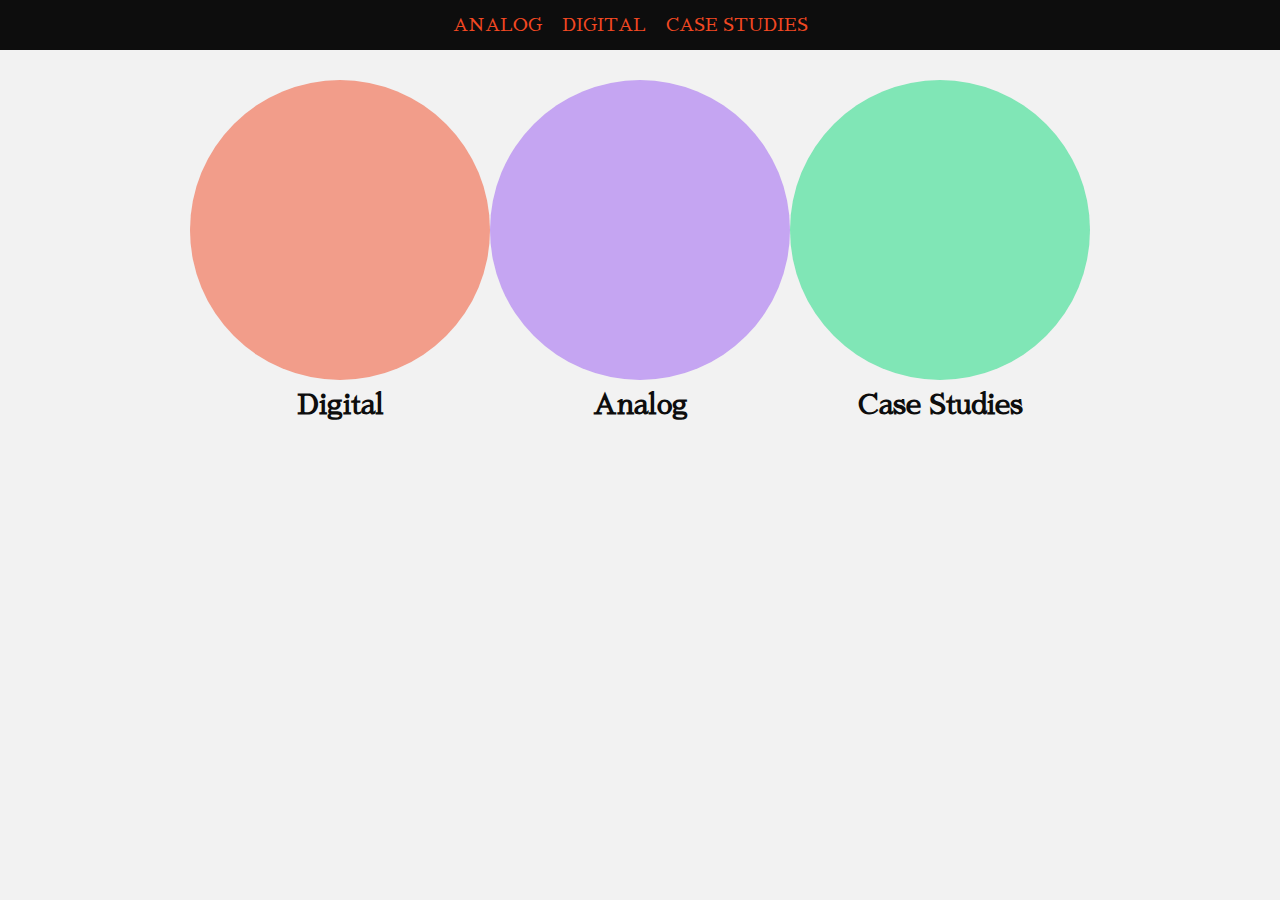
<file: index.html>
<!DOCTYPE html>
<html lang="en">
  <head>
    <meta charset="UTF-8" />
    <meta name="viewport" content="width=device-width, initial-scale=1.0" />
    <meta http-equiv="X-UA-Compatible" content="ie=edge" />
    <title>Lofi Case Study Gallery</title>

    <!--external style links start-->
    <link rel="preconnect" href="https://fonts.googleapis.com">
<link rel="preconnect" href="https://fonts.gstatic.com" crossorigin>
<link href="https://fonts.googleapis.com/css2?family=BIZ+UDGothic:wght@400;700&family=Josefin+Sans:ital,wght@0,100;0,200;0,300;0,400;0,500;0,600;0,700;1,100;1,200;1,300;1,400;1,500;1,600;1,700&family=Lora:ital,wght@1,400;1,500;1,600;1,700&family=Sawarabi+Mincho&family=Varela&display=swap" rel="stylesheet">
    
<link rel="stylesheet" href="https://cdnjs.cloudflare.com/ajax/libs/font-awesome/6.1.1/css/all.min.css" integrity="sha512-KfkfwYDsLkIlwQp6LFnl8zNdLGxu9YAA1QvwINks4PhcElQSvqcyVLLD9aMhXd13uQjoXtEKNosOWaZqXgel0g==" crossorigin="anonymous" referrerpolicy="no-referrer" />
     <!--external style links end-->
    <link rel="stylesheet" href="./assets/css/style.css" />
  </head>

  <body>

         <!--topbar start-->

  <div class="top">
    <div class="topLeft">
        <a href="https://github.com/EvMad" target="blank" rel="noopener noreferrer"><i class="topIcon fa-brands fa-github"></i></a>
    </div>

    <div class="topCenter">
        <ul class="topList">
            
            
            <li class="topListItem"><a href="analog.html">ANALOG</a></li>
            <li class="topListItem"><a href="digital.html">DIGITAL</a></li>
            <li class="topListItem"><a href="studies.html">CASE STUDIES</a></li>
            
        </ul>
    </div>

    <div class="topRight">
        <a href="" class="topIcon">
            <i class="topIcon fa fa-bars" id="ham"></i>
          </a>
    </div>
</div>

    
</div>

<!--topbar end-->

<div class="sideBar"><ul id="side"></ul></div>

<div class="container">

<!--feature begin-->
<div class="feature">
  <a href="digital.html" id="red"></a>
  <div class="featureDesc">
    <h2 class="featureTitle">Digital</h2>
    <p class="featureText"></p>
  </div>
</div>

<div class="feature">
  <a href="analog.html" id="purple"></a>
  <div class="featureDesc">
    <h2 class="featureTitle">Analog</h2>
    <p class="featureText"></p>
  </div>
</div>

<div class="feature">
  <a href="studies.html" id="green"></a>
  <div class="featureDesc">
    <h2 class="featureTitle">Case Studies</h2>
    <p class="featureText"></p>
  </div>
</div>

<!--feature end-->

</div>

  <script src="./assets/js/hamburger.js"></script>
  </body>
  </html>
</file>
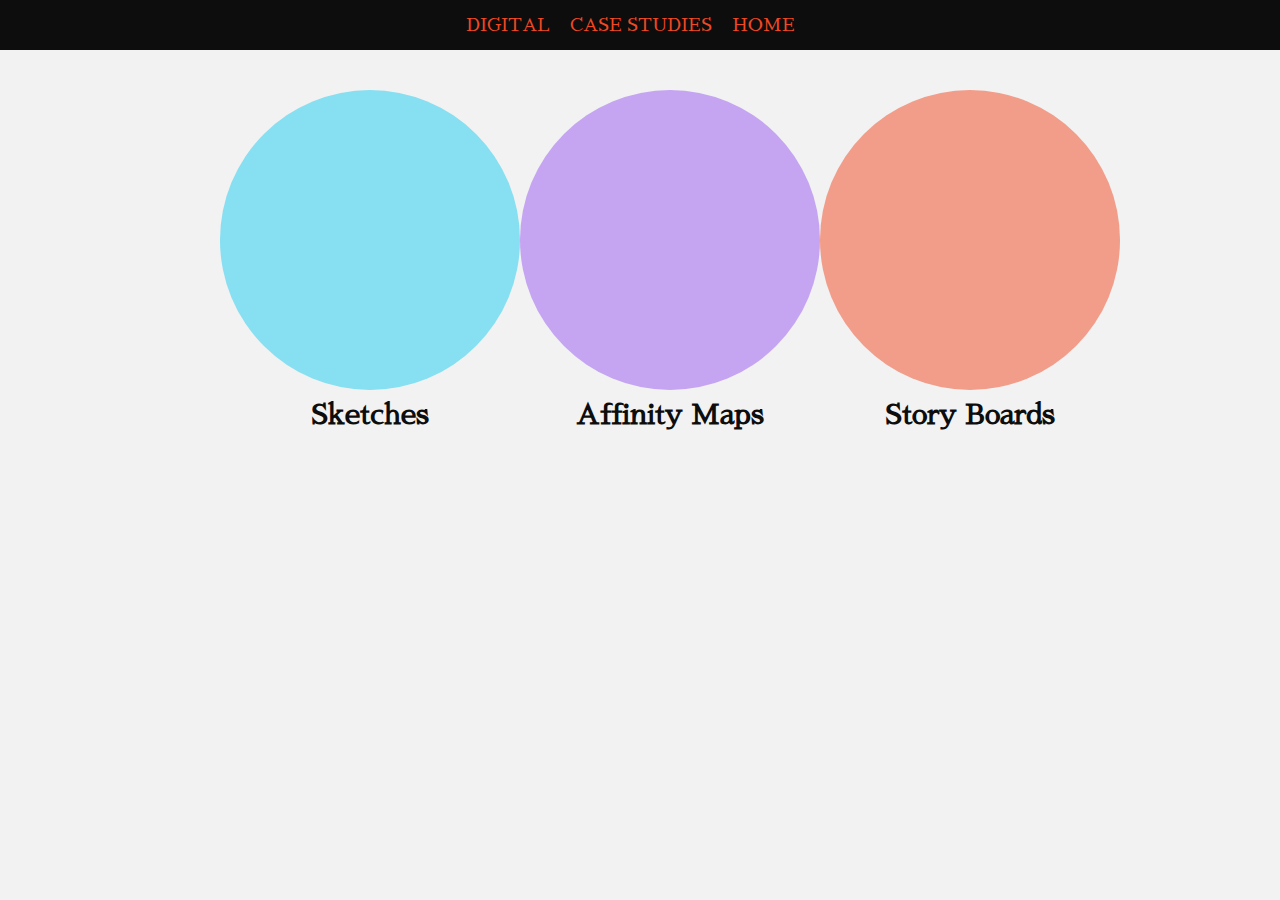
<file: analog.html>
<!DOCTYPE html>
<html lang="en">
  <head>
    <meta charset="UTF-8" />
    <meta name="viewport" content="width=device-width, initial-scale=1.0" />
    <meta http-equiv="X-UA-Compatible" content="ie=edge" />
    <title>Analog Lo-Fi Sketchbook</title>

    <!--external style links start-->
    <link rel="preconnect" href="https://fonts.googleapis.com">
<link rel="preconnect" href="https://fonts.gstatic.com" crossorigin>
<link href="https://fonts.googleapis.com/css2?family=BIZ+UDGothic:wght@400;700&family=Josefin+Sans:ital,wght@0,100;0,200;0,300;0,400;0,500;0,600;0,700;1,100;1,200;1,300;1,400;1,500;1,600;1,700&family=Lora:ital,wght@1,400;1,500;1,600;1,700&family=Sawarabi+Mincho&family=Varela&display=swap" rel="stylesheet">
    
<link rel="stylesheet" href="https://cdnjs.cloudflare.com/ajax/libs/font-awesome/6.1.1/css/all.min.css" integrity="sha512-KfkfwYDsLkIlwQp6LFnl8zNdLGxu9YAA1QvwINks4PhcElQSvqcyVLLD9aMhXd13uQjoXtEKNosOWaZqXgel0g==" crossorigin="anonymous" referrerpolicy="no-referrer" />
     <!--external style links end-->
    <link rel="stylesheet" href="./assets/css/analog.css" />
  </head>

  <body>

      <!--topbar start-->

  <div class="top">
    <div class="topLeft">
        <a href="https://github.com/EvMad" target="blank" rel="noopener noreferrer"><i class="topIcon fa-brands fa-github"></i></a>
    </div>

    <div class="topCenter">
        <ul class="topList">
            
            
            <li class="topListItem"><a href="digital.html">DIGITAL</a></li>
            <li class="topListItem"><a href="studies.html">CASE STUDIES</a></li>
            <li class="topListItem"><a href="index.html">HOME</a></li>
            
        </ul>
    </div>

    <div class="topRight">
        <a href="" class="topIcon">
            <i class="topIcon fa fa-bars" id="ham"></i>
          </a>
    </div>
</div>

    
</div>

<!--topbar end-->

    <div class="container">
        <div class="row">

            <!--feature start-->
            <div class="feature" id="sketch">
                <a href="" id="blue"></a>
                <div class="featureDesc">
                  <h2 class="featureTitle">Sketches</h2>
                  <p class="featureText"></p>
                </div>
              </div>

            <div class="feature" id="affinity">
                <a href="" id="purple"></a>
                <div class="featureDesc">
                  <h2 class="featureTitle">Affinity Maps</h2>
                  <p class="featureText"></p>
                </div>
              </div>

              <div class="feature" id="story">
                <a href="" id="red"></a>
                <div class="featureDesc">
                  <h2 class="featureTitle">Story Boards</h2>
                  <p class="featureText"></p>
                </div>
              </div>
              <!--feature end-->

                 <!--card start-->
                 <div class="card map">
                    <img src="./assets/images/IMG-8946.jpg" alt="Record Launcher Affinity Map">
                </div>
                 <!--card end-->

                  <!--card start-->
                  <div class="card map">
                    <img src="./assets/images/IMG-8945.jpg" alt="Gmail Labels Affinity Map">
                </div>
                 <!--card end-->
            
               <!--card start-->
            <div class="card sketch">
                <img src="./assets/images/CH_Home_lofi.jpg" alt="Coffee House sketch">
            </div>
             <!--card end-->
           
             <!--card start-->
            <div class="card sketch">
                <img src="./assets/images/RL_home_lofi.jpg" alt="Record Launcher Sketch">
            </div>
             <!--card end-->
             <!--card start-->
            <div class="card sketch">
                <img src="./assets/images/RL_iterations.jpg" alt="Record Launcher Sketch">
            </div>
             <!--card end-->
              <!--card start-->
            <div class="card sketch">
                <img src="./assets/images/RL_crazy8s.jpg" alt="Record Launcher Sketch">
            </div>
             <!--card end-->
             <!--card start-->
            <div class="card story">
                <img src="./assets/images/RL_story.jpg" alt="Record Launcher Story Board">
            </div>
             <!--card end-->
            
        </div>
    </div>


    <script src="./assets/js/hamburger.js"></script>
    <script src="./assets/js/show.js"></script>
  </body>
  </html>
</file>
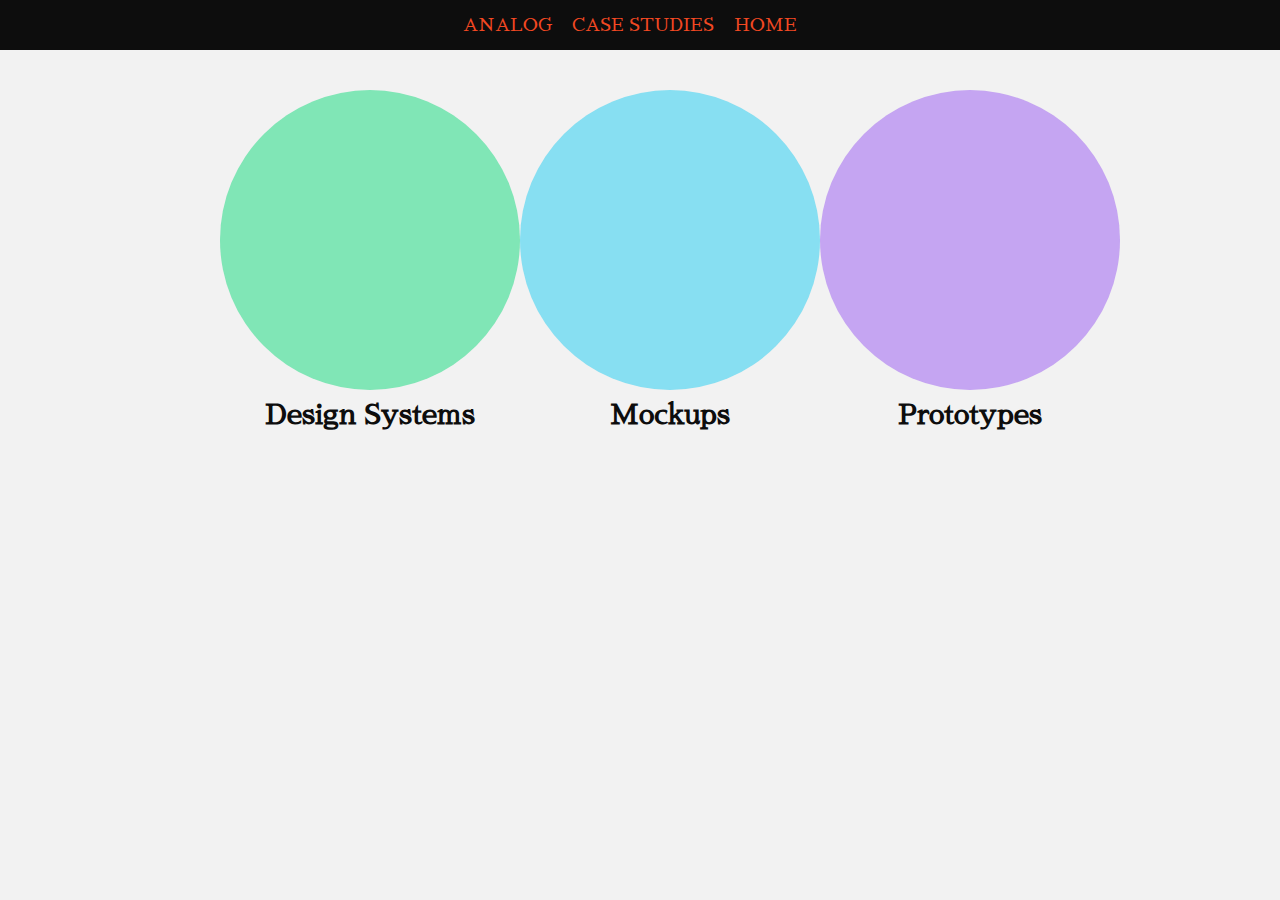
<file: digital.html>
<!DOCTYPE html>
<html lang="en">
  <head>
    <meta charset="UTF-8" />
    <meta name="viewport" content="width=device-width, initial-scale=1.0" />
    <meta http-equiv="X-UA-Compatible" content="ie=edge" />
    <title>Digital Lo-Fi Gallery</title>

    <!--external style links start-->
    <link rel="preconnect" href="https://fonts.googleapis.com">
<link rel="preconnect" href="https://fonts.gstatic.com" crossorigin>
<link href="https://fonts.googleapis.com/css2?family=BIZ+UDGothic:wght@400;700&family=Josefin+Sans:ital,wght@0,100;0,200;0,300;0,400;0,500;0,600;0,700;1,100;1,200;1,300;1,400;1,500;1,600;1,700&family=Lora:ital,wght@1,400;1,500;1,600;1,700&family=Sawarabi+Mincho&family=Varela&display=swap" rel="stylesheet">
    
<link rel="stylesheet" href="https://cdnjs.cloudflare.com/ajax/libs/font-awesome/6.1.1/css/all.min.css" integrity="sha512-KfkfwYDsLkIlwQp6LFnl8zNdLGxu9YAA1QvwINks4PhcElQSvqcyVLLD9aMhXd13uQjoXtEKNosOWaZqXgel0g==" crossorigin="anonymous" referrerpolicy="no-referrer" />
     <!--external style links end-->
    <link rel="stylesheet" href="./assets/css/digital.css" />
  </head>

  <body>

             <!--topbar start-->

  <div class="top">
    <div class="topLeft">
        <a href="https://github.com/EvMad" target="blank" rel="noopener noreferrer"><i class="topIcon fa-brands fa-github"></i></a>
    </div>

    <div class="topCenter">
        <ul class="topList">
            
            
            <li class="topListItem"><a href="analog.html">ANALOG</a></li>
            <li class="topListItem"><a href="studies.html">CASE STUDIES</a></li>
            <li class="topListItem"><a href="index.html">HOME</a></li>
            
        </ul>
    </div>

    <div class="topRight">
      <a href="" class="topIcon">
          <i class="topIcon fa fa-bars" id="ham"></i>
        </a>
  </div>
</div>

    
</div>

<!--topbar end-->

    <div class="container">
        <div class="row">

      <!--feature start-->
      <div class="feature" id="system">
        <a href="" id="green"></a>
        <div class="featureDesc">
          <h2 class="featureTitle">Design Systems</h2>
          <p class="featureText"></p>
        </div>
      </div>

    <div class="feature" id="mockup">
        <a href="" id="blue"></a>
        <div class="featureDesc">
          <h2 class="featureTitle">Mockups</h2>
          <p class="featureText"></p>
        </div>
      </div>

      <div class="feature" id="prototype">
        <a href="" id="purple"></a>
        <div class="featureDesc">
          <h2 class="featureTitle">Prototypes</h2>
          <p class="featureText"></p>
        </div>
      </div>
      <!--feature end-->


            <!--card start-->
            <div class="card system">
              <img src="./assets/images/RL_color_scheme (1).png" alt="Record Launcher Color Scheme">
          </div>
           <!--card end-->
             <!--card start-->
             <div class="card system">
              <img src="./assets/images/RL_StickerSheet.png" alt="Record Launcher Sticker Sheet">
          </div>
           <!--card end-->
             <!--card start-->
             <div class="card mock">
              <img src="./assets/images/RL_Mock_7.png" alt="Record Launcher Mockup Iteration G">
          </div>
           <!--card end-->
             <!--card start-->
             <div class="card mock">
              <img src="./assets/images/RL_Mock_6.png" alt="Record Launcher Mockup Iteration F">
          </div>
           <!--card end-->
             <!--card start-->
             <div class="card mock">
              <img src="./assets/images/RL_Mock_5.png" alt="Record Launcher Mockup Iteration E">
          </div>
           <!--card end-->
             <!--card start-->
             <div class="card mock">
              <img src="./assets/images/RL_Mock_4.png" alt="Record Launcher Mockup Iteration D">
          </div>
           <!--card end-->
             <!--card start-->
             <div class="card mock">
              <img src="./assets/images/RL_Mock_3.png" alt="Record Launcher Mockup Iteration C">
          </div>
           <!--card end-->
             <!--card start-->
             <div class="card mock">
              <img src="./assets/images/RL_Mock_2.png" alt="Record Launcher Mockup Iteration B">
          </div>
           <!--card end-->
             <!--card start-->
             <div class="card mock">
              <img src="./assets/images/RL_Mock_1.png" alt="Record Launcher Mockup Iteration A">
          </div>
           <!--card end-->
             <!--card start-->
             <div class="card proto">
                <img src="./assets/images/CH_Figma_proto.png" alt="Coffee House Figma Prototype">
            </div>
             <!--card end-->
                <!--card start-->
                <div class="card proto">
                    <img src="./assets/images/RL_FIGMA_EBM.png" alt="Record Launcher Figma Prototype">
                </div>
                 <!--card end-->

        </div>
    </div>


    <script src="./assets/js/hamburger.js"></script>
    <script src="./assets/js/show.js"></script>
  </body>
  </html>
</file>
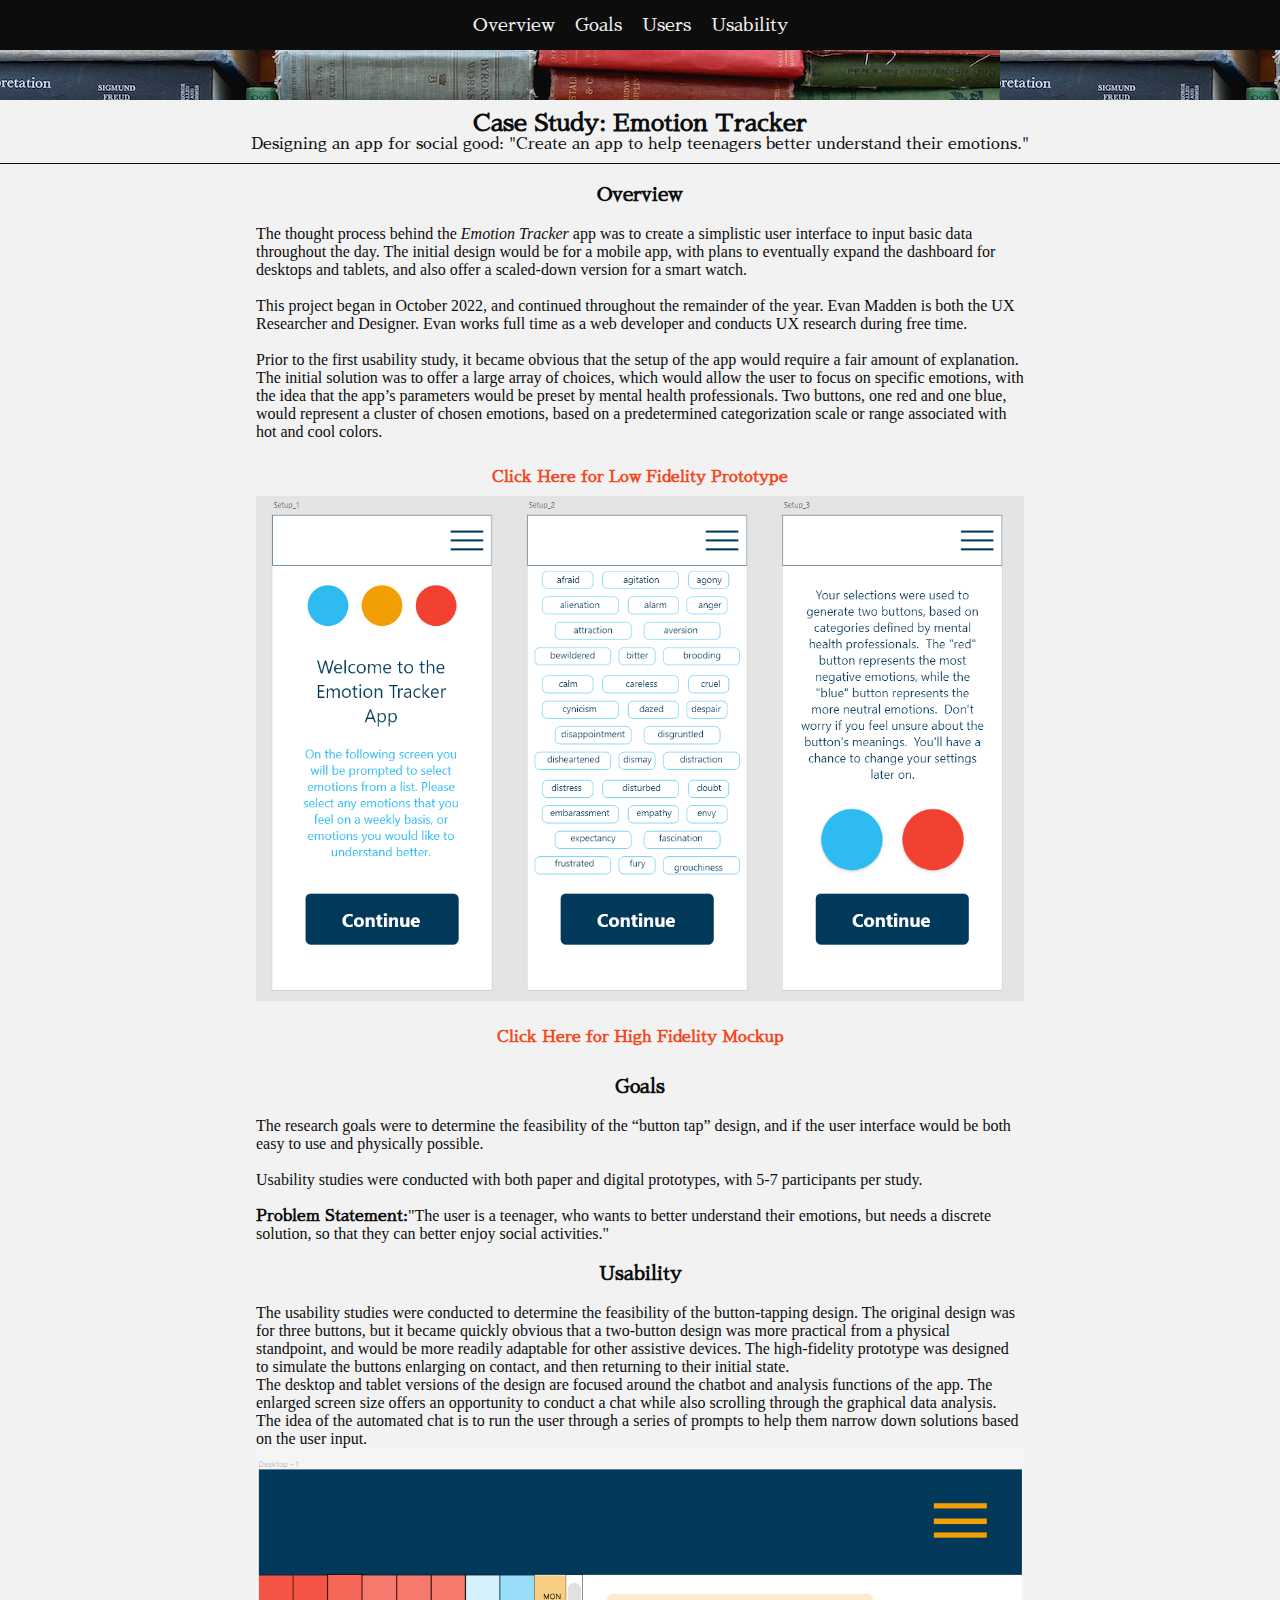
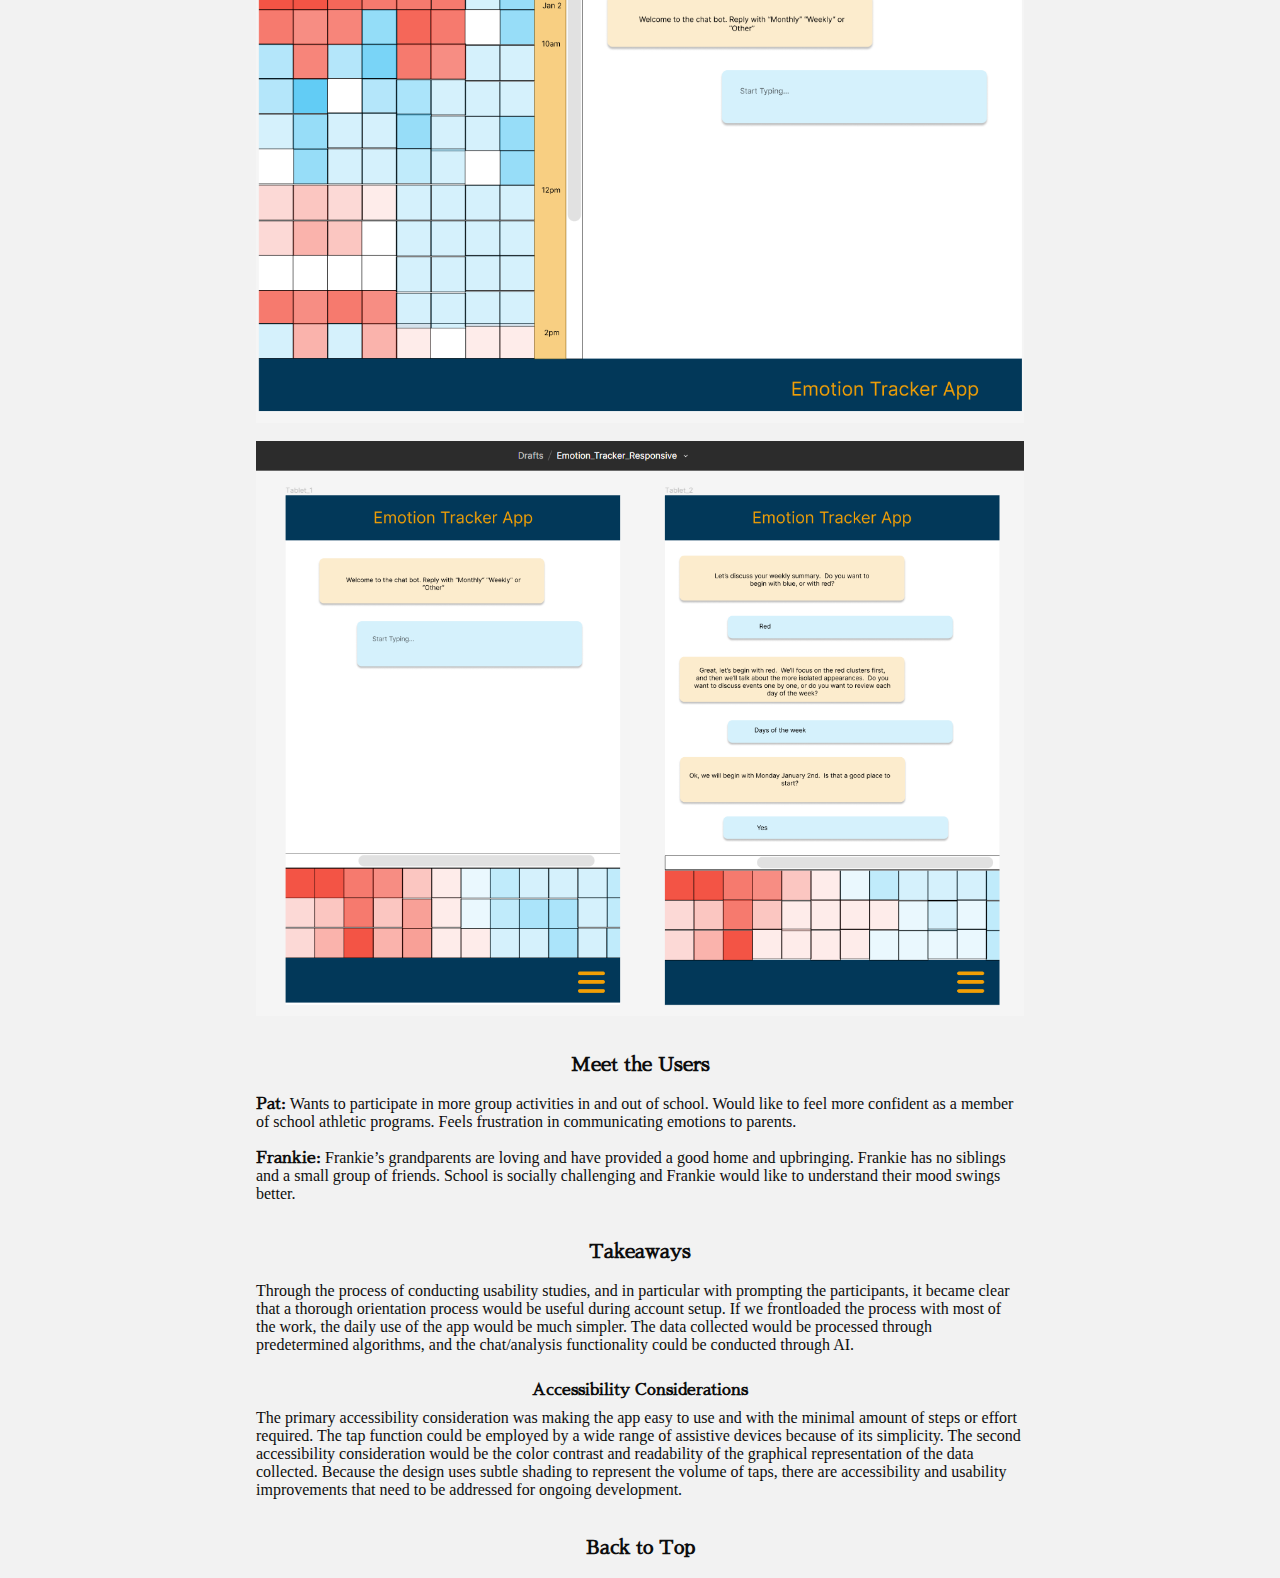
<file: emotion-tracker.html>
<!DOCTYPE html>
<html lang="en">
  <head>
    <meta charset="UTF-8" />
    <meta name="viewport" content="width=device-width, initial-scale=1.0" />
    <meta http-equiv="X-UA-Compatible" content="ie=edge" />
    <title>Emotion Tracker App</title>

    <!--external style links start-->
    <link rel="preconnect" href="https://fonts.googleapis.com">
<link rel="preconnect" href="https://fonts.gstatic.com" crossorigin>
<link href="https://fonts.googleapis.com/css2?family=BIZ+UDGothic:wght@400;700&family=Josefin+Sans:ital,wght@0,100;0,200;0,300;0,400;0,500;0,600;0,700;1,100;1,200;1,300;1,400;1,500;1,600;1,700&family=Lora:ital,wght@1,400;1,500;1,600;1,700&family=Sawarabi+Mincho&family=Varela&display=swap" rel="stylesheet">
    
<link rel="stylesheet" href="https://cdnjs.cloudflare.com/ajax/libs/font-awesome/6.1.1/css/all.min.css" integrity="sha512-KfkfwYDsLkIlwQp6LFnl8zNdLGxu9YAA1QvwINks4PhcElQSvqcyVLLD9aMhXd13uQjoXtEKNosOWaZqXgel0g==" crossorigin="anonymous" referrerpolicy="no-referrer" />
     <!--external style links end-->
    <link rel="stylesheet" href="./assets/css/style.css" />
    <link rel="stylesheet" href="./assets/css/etHero.css" />
    <link rel="stylesheet" href="./assets/css/section.css" />
  </head>
    <body>
        <div class="top">
            <div class="topLeft">
                <a href="https://github.com/EvMad" target="blank" rel="noopener noreferrer"><i class="topIcon fa-brands fa-github"></i></a>
            </div>
        
            <div class="topCenter">
                <ul class="topList" style="color: #F2F2F2 !important;">
                    
                    
                    <li class="topListItem"><a href="#overview">Overview</a></li>
                    <li class="topListItem"><a href="#goals">Goals</a></li>
                    <li class="topListItem"><a href="#users">Users</a></li>
                    <li class="topListItem"><a href="#usability">Usability</a></li>
                    
                </ul>
            </div>
        
            <div class="topRight">
                <a href="" class="topIcon">
                    <i class="topIcon fa fa-bars" id="ham"></i>
                  </a>
            </div>
        </div>
        
            
        </div>
        
        <!--topbar end-->

    <!--hero begin-->
    <div class="container">
        <div class="hero">
            <h2></h2>
                <p></p>
        </div>
    </div>
    <!--hero end-->

    <div class="container" id="title">
        <div class="section">
            <h2>Case Study: Emotion Tracker</h2>
            <p>Designing an app for social good: "Create an app to help teenagers better understand their emotions."</p>
        </div>
    </div>

        <!--overview begin-->
        <div class="container">
        
            <div class="overview" id="overview">
                <h3>Overview</h3>
                <p>The thought process behind the <i>Emotion Tracker</i> app was to create a simplistic user interface to input basic data throughout the day.  The initial design would be for a mobile app, with plans to eventually expand the dashboard for desktops and tablets, and also offer a scaled-down version for a smart watch.</p><br>
                <p>This project began in October 2022, and continued throughout the remainder of the year.  Evan Madden is both the UX Researcher and Designer.  Evan works full time as a web developer and conducts UX research during free time.</p><br>
                <p>Prior to the first usability study, it became obvious that the setup of the app would require a fair amount of explanation. The initial solution was to offer a large array of choices, which would allow the user to focus on specific emotions, with the idea that the app’s parameters would be preset by mental health professionals.  Two buttons, one red and one blue, would represent a cluster of chosen emotions, based on a predetermined categorization scale or range associated with hot and cool colors.</p><br>
                
            </div>
            
        </div>
        <!--overview end-->

                <!--lofi link-->
    <div class="container">
        <div class="usability">
            <h4><a href="https://xd.adobe.com/view/2c97656b-f51e-4bfa-b38c-6c0dab03e663-79c4/" target="_blank"
                rel="noopener noreferrer" class="hifi">Click Here for Low Fidelity Prototype</a></h4>
        </div>
    </div>

        <!--images begin-->
        <div class="container">
            <div class="usability">
                <img src="./assets/images/ETmobile.png" alt="hi-fi figma prototype" class="images" /><br>
            </div>
        </div>

         <!--images end-->

             <!--hifi link-->
    <div class="container">
        <div class="usability">
            <h4><a href="https://www.figma.com/file/HrWITUKGHT2kQvIq65T4oM/Emotion_Tracker_Responsive?node-id=0%3A1&t=KlW4XTofZw9rtASs-1" target="_blank"
                rel="noopener noreferrer" class="hifi">Click Here for High Fidelity Mockup</a></h4>
        </div>
    </div>

    <!--goals begin-->
    <div class="container">
        <div class="overview" id="goals">
            <h3>Goals</h3>
            <p>The research goals were to determine the feasibility of the “button tap” design, and if the user interface would be both easy to use and physically possible. </p><br>
            <p>Usability studies were conducted with both paper and digital prototypes, with 5-7 participants per study.</p><br>
            <p><span class="userName">Problem Statement:</span>"The user is a teenager, who wants to better understand their emotions, but needs a discrete solution, so that they can better enjoy social activities."</p>
        </div>
    </div>
    <!--goals end-->

        <!--usability images begin-->
        <div class="container">
            <div class="usability" id="usability">
                <h3>Usability</h3>
                <p>The usability studies were conducted to determine the feasibility of the button-tapping design.  The original design was for three buttons, but it became quickly obvious that a two-button design was more practical from a physical standpoint, and would be more readily adaptable for other assistive devices. The high-fidelity prototype was designed to simulate the buttons enlarging on contact, and then returning to their initial state.</p>
                <p>The desktop and tablet versions of the design are focused around the chatbot and analysis functions of the app. The enlarged screen size offers an opportunity to conduct a chat while also scrolling through the graphical data analysis.  The idea of the automated chat is to run the user through a series of prompts to help them narrow down solutions based on the user input.</p>
                <img src="./assets/images/etDesktop1.png" alt="hi-fi figma prototype" class="images" /><br>
                <img src="./assets/images/etTablet1.png" alt="hi-fi figma prototype" class="images" /><br>
            </div>
        </div>
        <!--usability images end-->

     <!--users begin-->
     <div class="container">
          
        <div class="users" id="users">
          <h3>Meet the Users</h3>
          <p><span class="userName">Pat:</span> Wants to participate in more group activities in and out of school.  Would like to feel more confident as a member of school athletic programs.  Feels frustration in communicating emotions to parents.</p><br>
          <p><span class="userName">Frankie:</span> Frankie’s grandparents are loving and have provided a good home and upbringing. Frankie has no siblings and a small group of friends.  School is socially challenging and Frankie would like to understand their mood swings better.</p><br>
      </div>
    
  </div>
   <!--users end-->

    
     <!--takeaways begin-->
     <div class="container">
        <div class="usability" id="takeaways">
            <h3>Takeaways</h3>
            <p>Through the process of conducting usability studies, and in particular with prompting the participants, it became clear that a thorough orientation process would be useful during account setup. If we frontloaded the process with most of the work, the daily use of the app would be much simpler. The data collected would be processed through predetermined algorithms, and the chat/analysis functionality could be conducted through AI.</p><br>
            <h4>Accessibility Considerations</h4>
            <p>The primary accessibility consideration was making the app easy to use and with the minimal amount of steps or effort required.  The tap function could be employed by a wide range of assistive devices because of its simplicity.  The second accessibility consideration would be the color contrast and readability of the graphical representation of the data collected.  Because the design uses subtle shading to represent the volume of taps, there are accessibility and usability improvements that need to be addressed for ongoing development.</p><br>
        </div>
     </div>
     <!--takeaways end-->
    


    <!--footer-->
    <div class="container"><div class="usability"><h3><a class="footer" href="#title">Back to Top</a></h3></div></div>

        <script src="./assets/js/hamburger.js"></script>
    </body>
    </html>
</file>
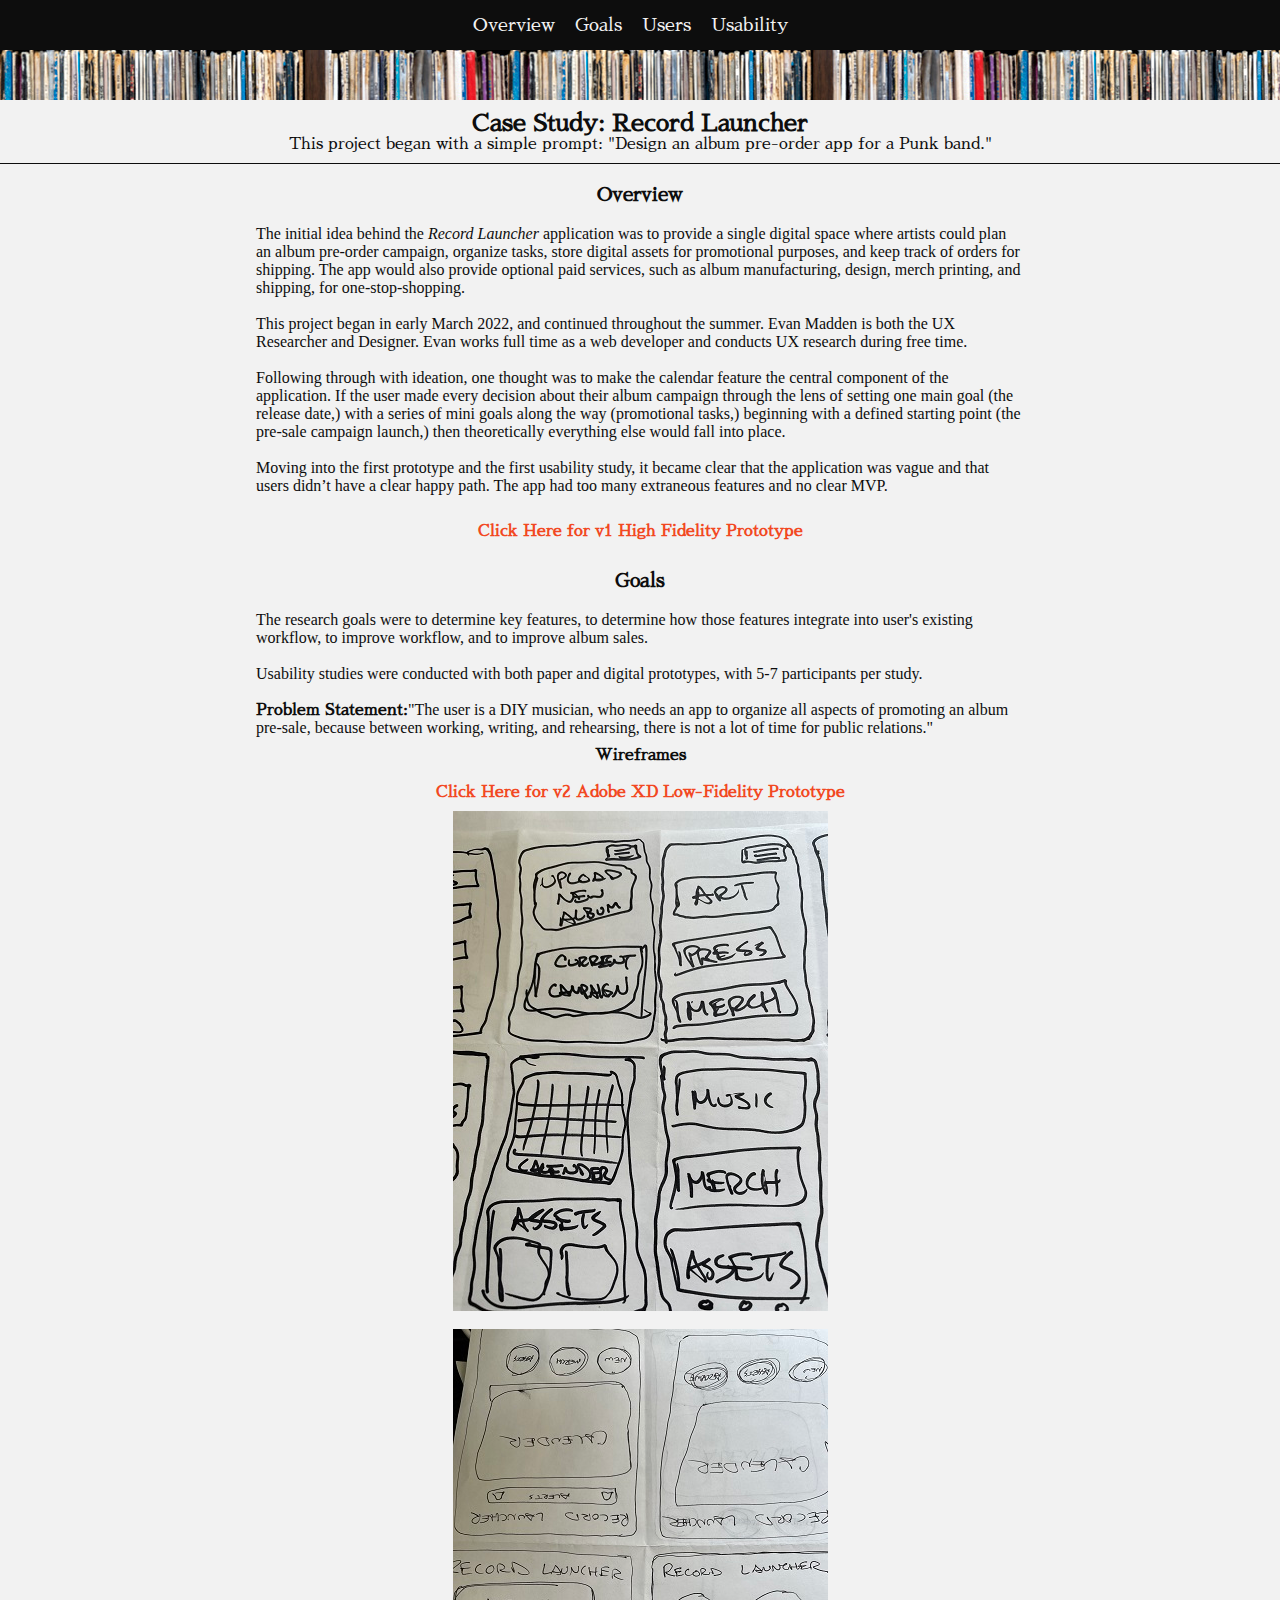
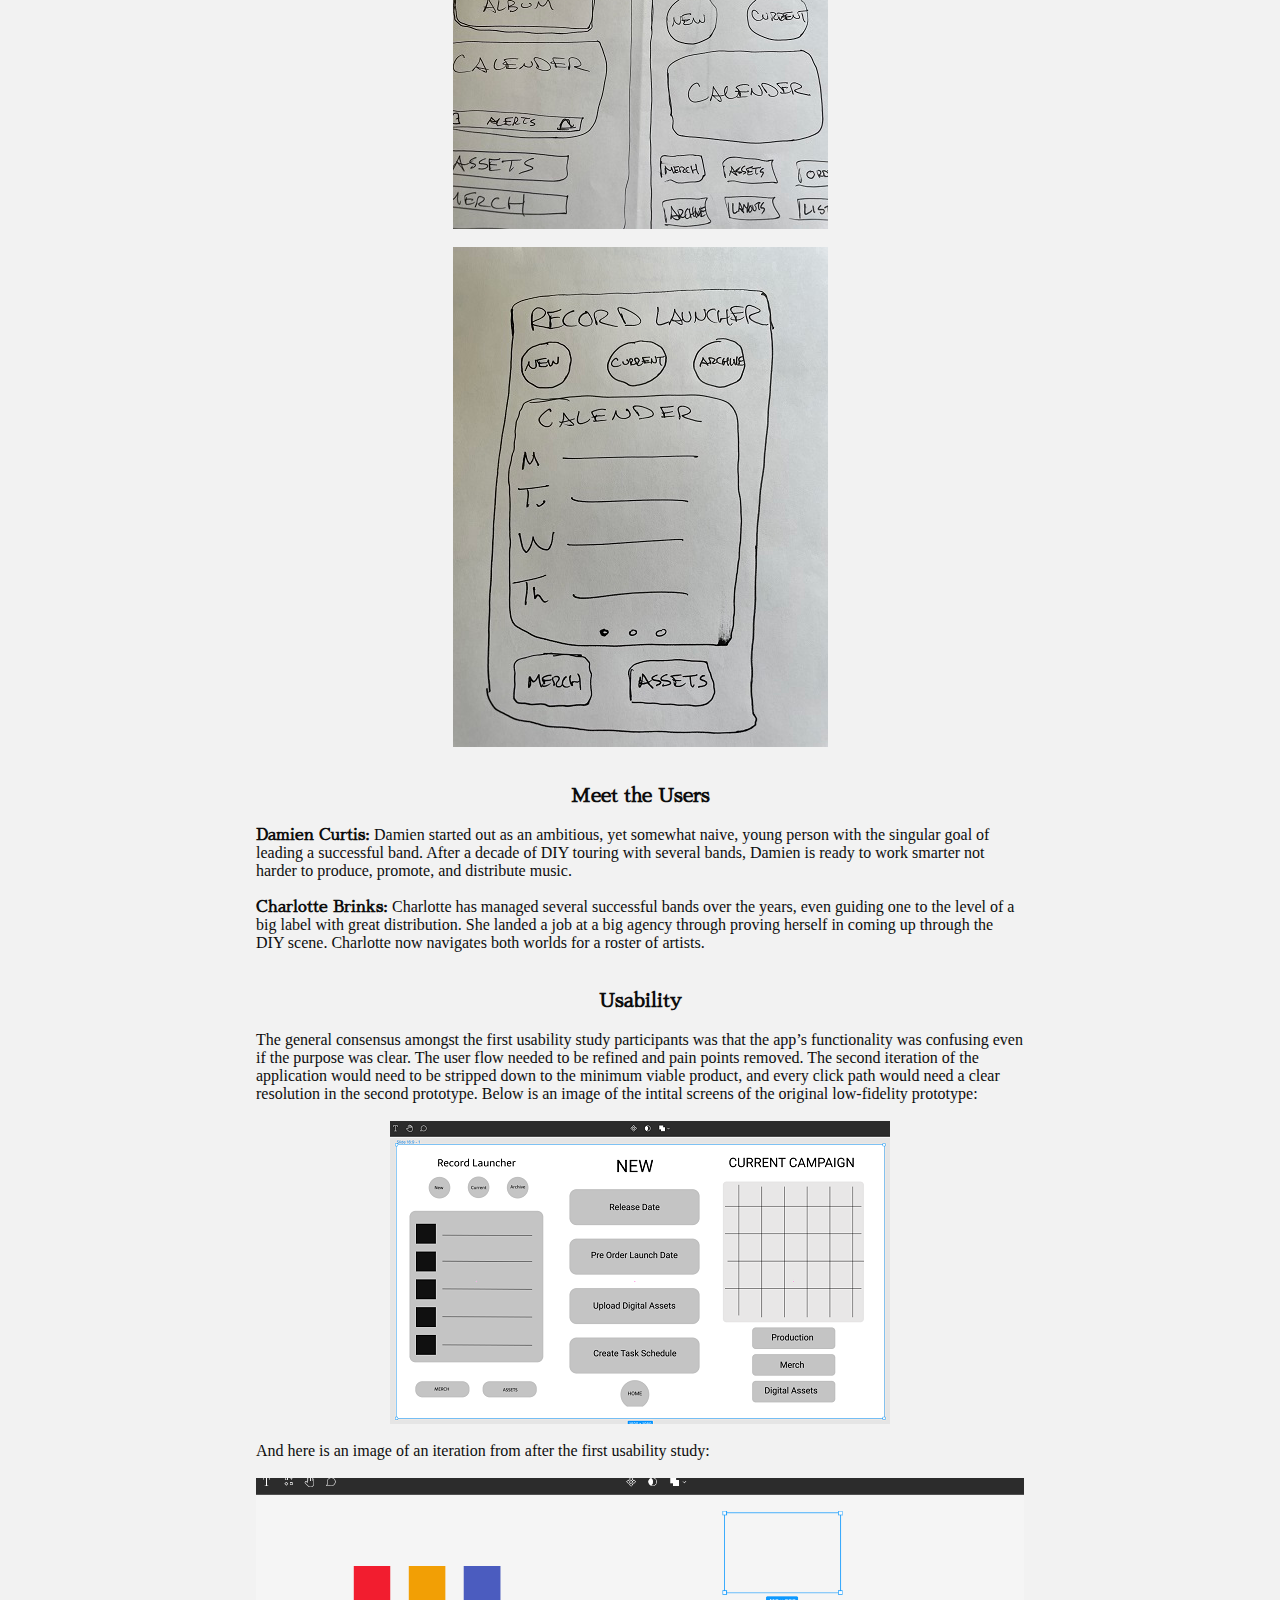
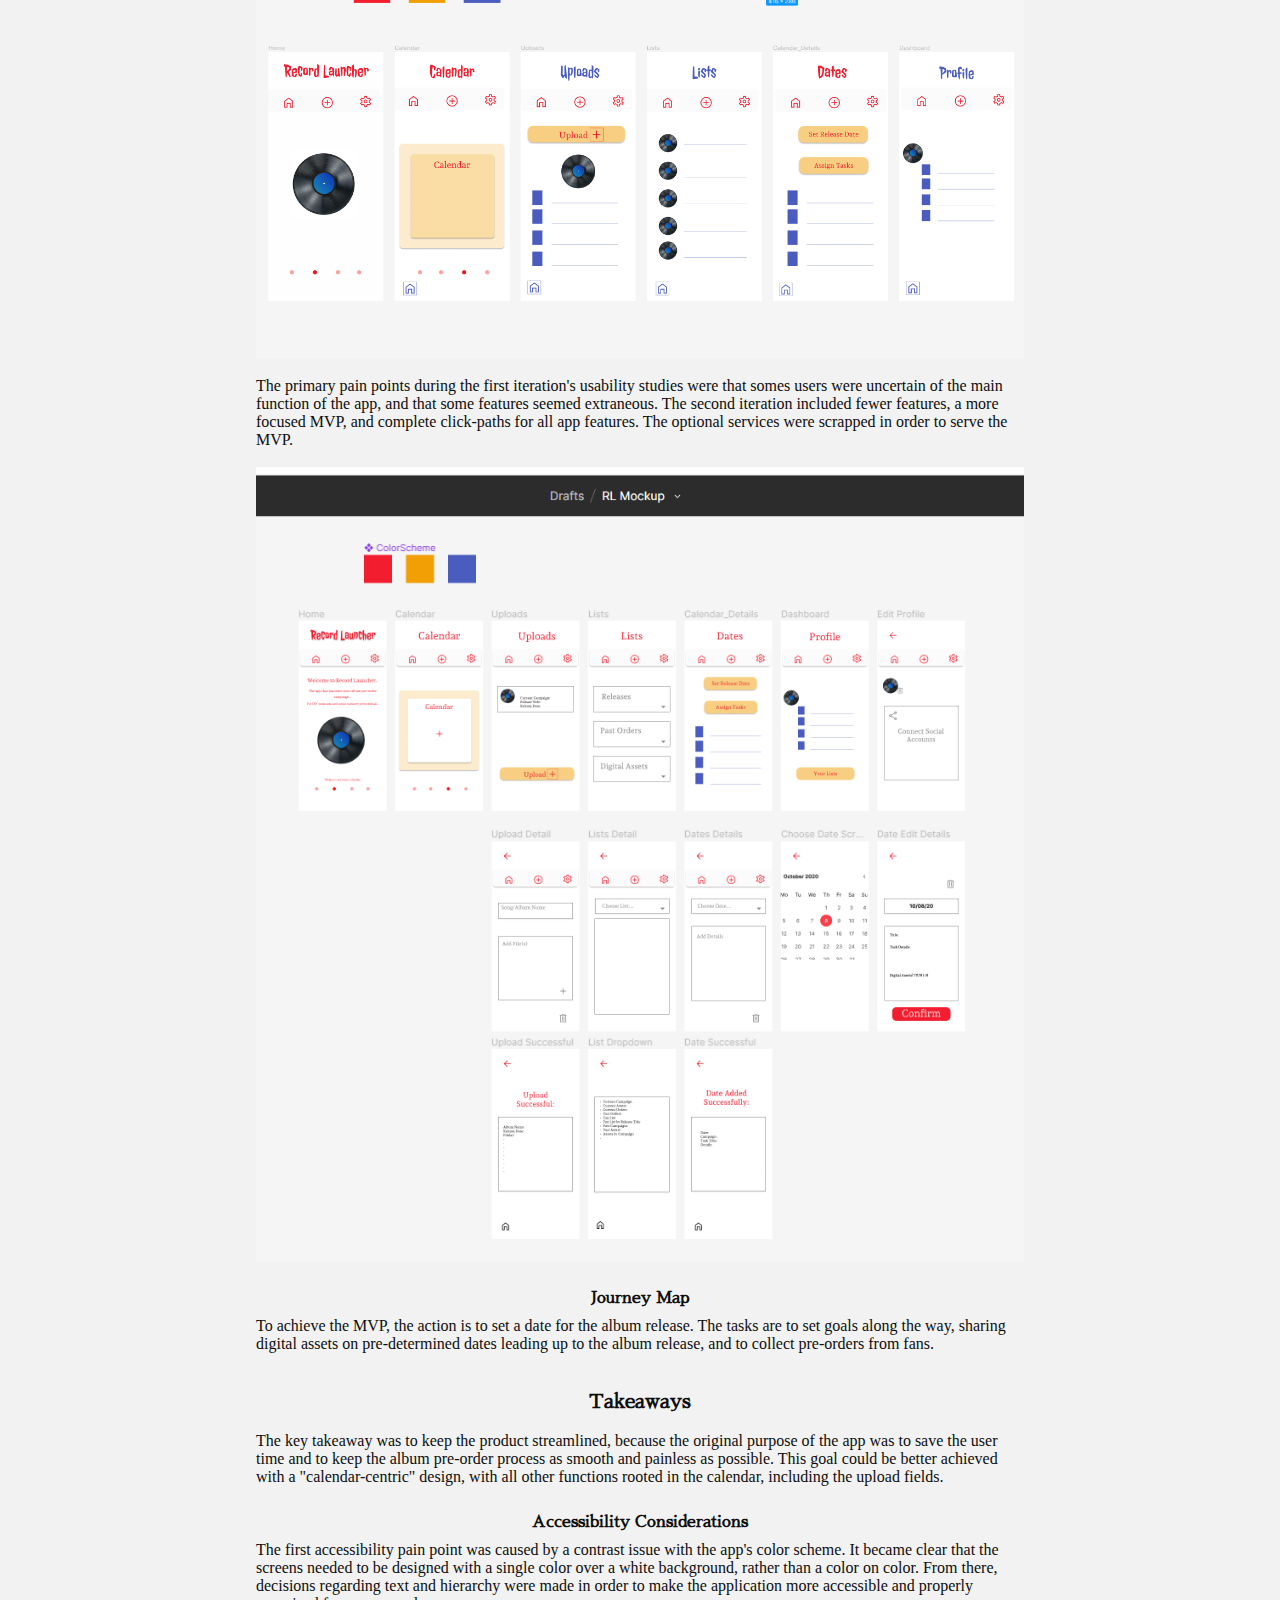
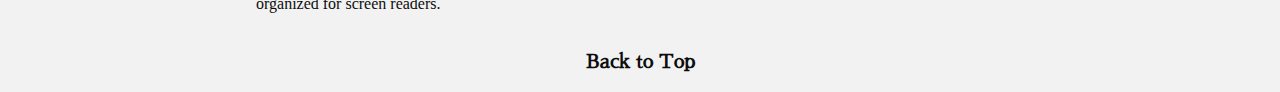
<file: record-launcher.html>
<!DOCTYPE html>
<html lang="en">
  <head>
    <meta charset="UTF-8" />
    <meta name="viewport" content="width=device-width, initial-scale=1.0" />
    <meta http-equiv="X-UA-Compatible" content="ie=edge" />
    <title>Record Launcher App</title>

    <!--external style links start-->
    <link rel="preconnect" href="https://fonts.googleapis.com">
<link rel="preconnect" href="https://fonts.gstatic.com" crossorigin>
<link href="https://fonts.googleapis.com/css2?family=BIZ+UDGothic:wght@400;700&family=Josefin+Sans:ital,wght@0,100;0,200;0,300;0,400;0,500;0,600;0,700;1,100;1,200;1,300;1,400;1,500;1,600;1,700&family=Lora:ital,wght@1,400;1,500;1,600;1,700&family=Sawarabi+Mincho&family=Varela&display=swap" rel="stylesheet">
    
<link rel="stylesheet" href="https://cdnjs.cloudflare.com/ajax/libs/font-awesome/6.1.1/css/all.min.css" integrity="sha512-KfkfwYDsLkIlwQp6LFnl8zNdLGxu9YAA1QvwINks4PhcElQSvqcyVLLD9aMhXd13uQjoXtEKNosOWaZqXgel0g==" crossorigin="anonymous" referrerpolicy="no-referrer" />
     <!--external style links end-->
    <link rel="stylesheet" href="./assets/css/style.css" />
    <link rel="stylesheet" href="./assets/css/hero.css" />
    <link rel="stylesheet" href="./assets/css/section.css" />
  </head>

  <body>

    <div class="top">
        <div class="topLeft">
            <a href="https://github.com/EvMad" target="blank" rel="noopener noreferrer"><i class="topIcon fa-brands fa-github"></i></a>
        </div>
    
        <div class="topCenter">
            <ul class="topList" style="color: #F2F2F2 !important;">
                
                
                <li class="topListItem"><a href="#overview">Overview</a></li>
                <li class="topListItem"><a href="#goals">Goals</a></li>
                <li class="topListItem"><a href="#users">Users</a></li>
                <li class="topListItem"><a href="#usability">Usability</a></li>
                
            </ul>
        </div>
    
        <div class="topRight">
            <a href="" class="topIcon">
                <i class="topIcon fa fa-bars" id="ham"></i>
              </a>
        </div>
    </div>
    
        
    </div>
    
    <!--topbar end-->

    <!-- <div class="sideBar"><ul id="side"></ul></div> -->

  <!--hero begin-->
    <div class="container">
        <div class="hero">
            <h2></h2>
                <p></p>
        </div>
    </div>
    <!--hero end-->

    <div class="container" id="title">
        <div class="section">
            <h2>Case Study: Record Launcher</h2>
            <p>This project began with a simple prompt: "Design an album pre-order app for a Punk band."</p>
        </div>
    </div>

    <!--overview begin-->
    <div class="container">
        
        <div class="overview" id="overview">
            <h3>Overview</h3>
            <p>The initial idea behind the <i>Record Launcher</i> application was to provide a single digital space where artists could plan an album pre-order campaign, organize tasks, store digital assets for promotional purposes, and keep track of orders for shipping.  The app would also provide optional paid services, such as album manufacturing, design, merch printing, and shipping, for one-stop-shopping. </p><br>
            <p>This project began in early March 2022, and continued throughout the summer.  Evan Madden is both the UX Researcher and Designer.  Evan works full time as a web developer and conducts UX research during free time.</p><br>
            <p>Following through with ideation, one thought was to make the calendar feature the central component of the application.  If the user made every decision about their album campaign through the lens of setting one main goal (the release date,) with a series of mini goals along the way (promotional tasks,) beginning with a defined starting point (the pre-sale campaign launch,) then theoretically everything else would fall into place.</p><br>
            <p>Moving into the first prototype and the first usability study, it became clear that the application was vague and that users didn’t have a clear happy path.  The app had too many extraneous features and no clear MVP.</p><br>
        </div>
        
    </div>
    <!--overview end-->

    <!--hifi link-->
    <div class="container">
        <div class="usability">
            <h4><a href="https://www.figma.com/proto/EiHAZh8kJAfPVP1CTxIjhH/RL-Mockup?node-id=1%3A3&scaling=scale-down&page-id=1%3A2&starting-point-node-id=1%3A3" target="_blank"
                rel="noopener noreferrer" class="hifi">Click Here for v1 High Fidelity Prototype</a></h4>
        </div>
    </div>

    <!--goals begin-->
    <div class="container">
        <div class="overview" id="goals">
            <h3>Goals</h3>
            <p>The research goals were to determine key features, to determine how those features integrate into user's existing workflow, to improve workflow, and to improve album sales.</p><br>
            <p>Usability studies were conducted with both paper and digital prototypes, with 5-7 participants per study.</p><br>
            <p><span class="userName">Problem Statement:</span>"The user is a DIY musician, who needs an app to organize all aspects of promoting an album pre-sale, because between working, writing, and rehearsing, there is not a lot of time for public relations."</p>
        </div>
    </div>
    <!--goals end-->

    <!--wireframes begin-->
    <div class="container">
        <div class="usability">
            <h4>Wireframes</h4>

            <h4><a href="https://xd.adobe.com/view/817f61ce-f36b-4f50-8447-29a1a1f34e02-d42c/" target="blank" class="hifi">Click Here for v2 Adobe XD Low-Fidelity Prototype</a></h4>
            <img src="./assets/images/RL_iterations.jpg" alt="wireframe" class="images" /><br>
            <img src="./assets/images/RL_crazy8s.jpg" alt="wireframes" class="images" /><br>
            <img src="./assets/images/RL_home_lofi.jpg" alt="home wireframe" class="images" /><br>
        </div>
    </div>
    <!--wireframes end-->

    <!--users begin-->
    <div class="container">
          
          <div class="users" id="users">
            <h3>Meet the Users</h3>
            <p><span class="userName">Damien Curtis:</span> Damien started out as an ambitious, yet somewhat naive, young person with the singular goal of leading a successful band. After a decade of DIY touring with several bands, Damien is ready to work smarter not harder to produce, promote, and distribute music.</p><br>
            <p><span class="userName">Charlotte Brinks:</span> Charlotte has managed several successful bands over the years, even guiding one to the level of a big label with great distribution. She landed a job at a big agency through proving herself in coming up through the DIY scene. Charlotte now navigates both worlds for a roster of artists.</p><br>
        </div>
      
    </div>
     <!--users end-->

     <!--usability begin-->
     <div class="container">
        <div class="usability" id="usability">
            <h3>Usability</h3>
            <p>The general consensus amongst the first usability study participants was that the app’s functionality was confusing even if the purpose was clear. The user flow needed to be refined and pain points removed.  The second iteration of the application would need to be stripped down to the minimum viable product, and every click path would need a clear resolution in the second prototype. Below is an image of the intital screens of the original low-fidelity prototype:</p><br>
            <img src="./assets/images/RL_v1_Figma.png" alt="lo-fi figma prototype" class="images" /><br>
            <p>And here is an image of an iteration from after the first usability study:</p><br>
            <img src="./assets/images/RL_Mock_7.png" alt="hi-fi figma prototype" class="images"/><br>
            <p>The primary pain points during the first iteration's usability studies were that somes users were uncertain of the main function of the app, and that some features seemed extraneous.  The second iteration included fewer features, a more focused MVP, and complete click-paths for all app features. The optional services were scrapped in order to serve the MVP.</p><br>
            <img src="./assets/images/RL_overview.png" alt="hi-fi prototype overview" class="images"/><br>
            <h4>Journey Map</h4>
            <p>To achieve the MVP, the action is to set a date for the album release. The tasks are to set goals along the way, sharing digital assets on pre-determined dates leading up to the album release, and to collect pre-orders from fans.</p><br>
        </div>
     </div>
     <!--usability end-->

     <!--takeaways begin-->
     <div class="container">
        <div class="usability" id="takeaways">
            <h3>Takeaways</h3>
            <p>The key takeaway was to keep the product streamlined, because the original purpose of the app was to save the user time and to keep the album pre-order process as smooth and painless as possible. This goal could be better achieved with a "calendar-centric" design, with all other functions rooted in the calendar, including the upload fields.</p><br>
            <h4>Accessibility Considerations</h4>
            <p>The first accessibility pain point was caused by a contrast issue with the app's color scheme.  It became clear that the screens needed to be designed with a single color over a white background, rather than a color on color. From there, decisions regarding text and hierarchy were made in order to make the application more accessible and properly organized for screen readers.</p><br>
        </div>
     </div>
     <!--takeaways end-->

     <!--footer-->
     <div class="container"><div class="usability"><h3><a class="footer" href="#title">Back to Top</a></h3></div></div>

    <script src="./assets/js/hamburger.js"></script>
  </body>
  </html>
</file>
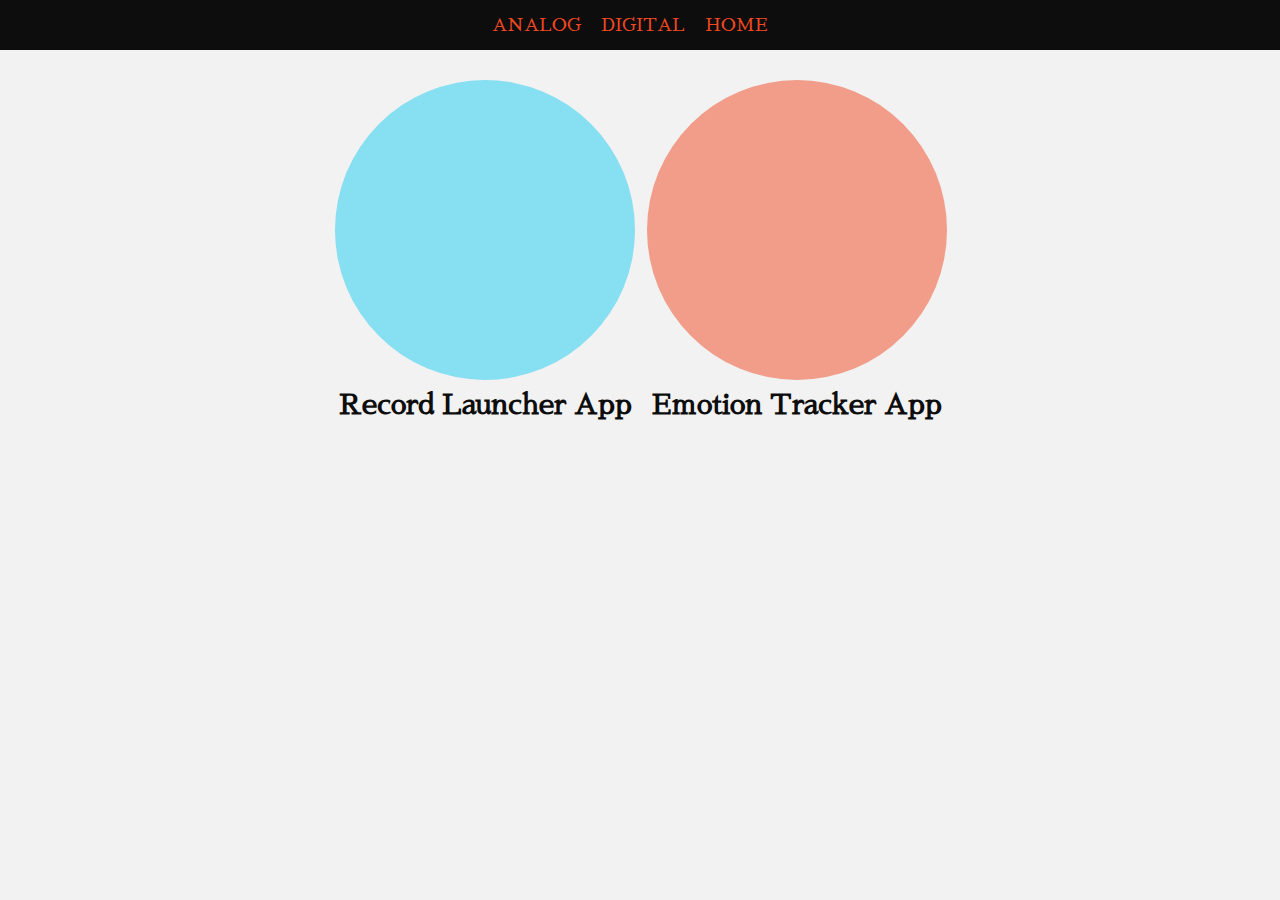
<file: studies.html>
<!DOCTYPE html>
<html lang="en">
  <head>
    <meta charset="UTF-8" />
    <meta name="viewport" content="width=device-width, initial-scale=1.0" />
    <meta http-equiv="X-UA-Compatible" content="ie=edge" />
    <title>Case Studies</title>

    <!--external style links start-->
    <link rel="preconnect" href="https://fonts.googleapis.com">
<link rel="preconnect" href="https://fonts.gstatic.com" crossorigin>
<link href="https://fonts.googleapis.com/css2?family=BIZ+UDGothic:wght@400;700&family=Josefin+Sans:ital,wght@0,100;0,200;0,300;0,400;0,500;0,600;0,700;1,100;1,200;1,300;1,400;1,500;1,600;1,700&family=Lora:ital,wght@1,400;1,500;1,600;1,700&family=Sawarabi+Mincho&family=Varela&display=swap" rel="stylesheet">
    
<link rel="stylesheet" href="https://cdnjs.cloudflare.com/ajax/libs/font-awesome/6.1.1/css/all.min.css" integrity="sha512-KfkfwYDsLkIlwQp6LFnl8zNdLGxu9YAA1QvwINks4PhcElQSvqcyVLLD9aMhXd13uQjoXtEKNosOWaZqXgel0g==" crossorigin="anonymous" referrerpolicy="no-referrer" />
     <!--external style links end-->
    <link rel="stylesheet" href="./assets/css/style.css" />
  </head>

  <body>

             <!--topbar start-->

  <div class="top">
    <div class="topLeft">
        <a href="https://github.com/EvMad" target="blank" rel="noopener noreferrer"><i class="topIcon fa-brands fa-github"></i></a>
    </div>

    <div class="topCenter">
        <ul class="topList">
            
            
            <li class="topListItem"><a href="analog.html">ANALOG</a></li>            
            <li class="topListItem"><a href="digital.html">DIGITAL</a></li>
            <li class="topListItem"><a href="index.html">HOME</a></li>
            
            
        </ul>
    </div>

    <div class="topRight">
        <a href="" class="topIcon">
            <i class="topIcon fa fa-bars" id="ham"></i>
          </a>
    </div>
</div>

    
</div>

<!--topbar end-->

<div class="sideBar"><ul id="side"></ul></div>

<!--container begin-->

<div class="container">

<!--feature begin-->
<div class="feature">
  <a href="record-launcher.html" id="blue"></a>
  <div class="featureDesc">
    <h2 class="featureTitle">Record Launcher App</h2>
    <p class="featureText"></p>
  </div>
</div>
<!--feature end-->

<!--feature begin-->
<div class="feature">
  <a href="emotion-tracker.html" id="red"></a>
  <div class="featureDesc">
    <h2 class="featureTitle">Emotion Tracker App</h2>
    <p class="featureText"></p>
  </div>
</div>
<!--feature end-->

</div>

<script src="./assets/js/hamburger.js"></script>
  </body>
  </html>
</file>
<file: assets/css/style.css>
* {
    margin: 0;
}

:root {
    --dark: #0D0D0D;
    --green: #0DD97A;
    --blue: #1BCBF2;
    --purple: #9857F2;
    --red: #F24822;
    --pink: #F26B5E;
    --white: #F2F2F2;

}

body {
    background-color: var(--white);
}

.top {
    width: 100vw;
    height: 50px;
    color: var(--red);
    background-color: var(--dark);
    position: sticky;
    top: 0;
    display: flex;
    align-items: center;
    font-family: 'Sawarabi Mincho', serif;
    z-index: 999;
}

.topLeft,
.topRight {
    flex: 3;
    display: flex;
    align-items: center;
    justify-content: center;
}

.topCenter {
    flex: 6;
}

.topIcon {
    font-size: 20px;
    margin-right: 10px;
    color: var(--pink);
    cursor: pointer;
}

.topIcon:hover {
    color: var(--red);
}

.topList {
    display: flex;
    justify-content: center;
    margin: 0;
    padding: 0;
    list-style: none;
}


.topListItem {
    margin-right: 20px;
    font-size: 18px;
    font-weight: 300;
    cursor: pointer;
}

.topListItem > a {
    text-decoration: none;
    color: inherit;
}

.topListItem > a:hover {
    color: var(--pink);
}

.sideBar {
    height: 75vh;
    width: 30vw;
    padding-top: 50px;
    position: fixed;
    right: 0;
    overflow: hidden;
    opacity: 0.9;
    display: flex;
    flex-direction: column;
    text-decoration: none;
    color: var(--dark);
    font-family: 'Sawarabi Mincho', serif;
    font-size: medium;
    text-align: right;
}

.sideBar > ul {
   list-style-type: none;
    text-decoration: none;
    padding-right: 10px;

}

#side > li {
    padding-top: 10px;
}


.container {
    
    display: flex;
    flex-direction: column;
    align-items: center;
    justify-content: center;
    padding: 20px;
    
}

.feature {
    font-weight: 400;
    margin-top: 10px;
    display: flex;
    flex-direction: column;
    align-items: center;
    justify-content: center;
}

.feature > a {
    /* max-height: calc(100vh - 50px);
    max-width: 60vw; */
    object-fit: cover;
    height: 300px;
    width: 300px;    
    opacity: 0.5;
    border-radius: 50%;
}

.feature > a:hover {
    opacity: 0.8;
}

#red {
    background-color: var(--red);
}

#purple {
    background-color: var(--purple);
}

#green {
    background-color: var(--green);
}

#blue {
    background-color: var(--blue);
}

.featureDesc {
    display: flex;
    flex-direction: column;
}

.featureTitle {
    text-align: center;
    margin: 10px;
    font-family: 'Sawarabi Mincho', serif;
    font-size: 28px;
    color: var(--dark);
}

.featureText {
    text-align: center;
    color: var(--dark);
    font-size: 18px;
    line-height: 25px;
}


/* hide nav links mobile */
@media (max-width: 792px) {
    .topListItem > a {
        display: none;
    }
}

/* change flex direction desktop */
@media (min-width: 1024px) {
    .container {
        flex-direction: row;
    }
}

/* shrink circles mobile */
@media (max-width: 400px) {
    .feature > a {
        height: 150px;
        width: 150px;
    }
}
</file>
<file: assets/css/analog.css>
* {
    margin: 0;

}

:root {
    --dark: #0D0D0D;
    --green: #0DD97A;
    --blue: #1BCBF2;
    --purple: #9857F2;
    --red: #F24822;
    --pink: #F26B5E;
    --white: #F2F2F2;

}

body {
    
    background-color: var(--white);
}

.top {
    width: 100vw;
    height: 50px;
    color: var(--red);
    background-color: var(--dark);
    position: sticky;
    top: 0;
    display: flex;
    align-items: center;
    font-family: 'Sawarabi Mincho', serif;
    z-index: 999;
}

.topLeft,
.topRight {
    flex: 3;
    display: flex;
    align-items: center;
    justify-content: center;
}

.topCenter {
    flex: 6;
}

.topIcon {
    font-size: 20px;
    margin-right: 10px;
    color: var(--pink);
    cursor: pointer;
}

.topIcon:hover {
    color: var(--red);
}

.topList {
    display: flex;
    justify-content: center;
    margin: 0;
    padding: 0;
    list-style: none;
}


.topListItem {
    margin-right: 20px;
    font-size: 18px;
    font-weight: 300;
    cursor: pointer;
}

.topListItem > a {
    text-decoration: none;
    color: inherit;
}

.topListItem > a:hover {
    color: var(--pink);
}

.container {
    margin: 30px;
}

.row {
    width: 100vw;
    display: flex;
    flex-wrap: wrap;
    justify-content: center;
}

.card {
    
    width: 300px;
    height: 300px;
    background: var(--dark);
    margin-top: 50px;
    border-radius: 50%;
    overflow: hidden;
    display: flex;
    justify-content: center;
}

.card img{
    opacity: 0.3;
    position: relative;
    object-fit: contain;
    vertical-align: top;
    border-radius: 50px;
    transition: 0.6s;
    transition-property: opacity;
}

.card:hover img{
    opacity: 1;
}

.feature {
    font-weight: 400;
    margin-top: 10px;
    display: flex;
    flex-direction: column;
    align-items: center;
    justify-content: center;
}

.feature > a {
    /* max-height: calc(100vh - 50px);
    max-width: 60vw; */
    object-fit: cover;
    height: 300px;
    width: 300px;    
    opacity: 0.5;
    border-radius: 50%;
}

.feature > a:hover {
    opacity: 0.8;
}

.featureTitle {
    text-align: center;
    margin: 10px;
    font-family: 'Sawarabi Mincho', serif;
    font-size: 28px;
    color: var(--dark);
}


#red {
    background-color: var(--red);
}

#purple {
    background-color: var(--purple);
}

#green {
    background-color: var(--green);
}

#blue {
    background-color: var(--blue);
}

.featureDesc {
    display: flex;
    flex-direction: column;
}


.map {
    display: none;
}

.story {
    display: none;
}

.sketch {
    display: none;
}

/* hide nav links mobile */
@media (max-width: 792px) {
    .topListItem > a {
        display: none;
    }
}

/* change flex direction desktop */
@media (min-width: 1024px) {
    .container {
        flex-direction: row;
    }
}

/* shrink circles mobile */
@media (max-width: 400px) {
    .feature > a {
        height: 150px;
        width: 150px;
    }
}
</file>
<file: assets/css/digital.css>
* {
    margin: 0;

}

:root {
    --dark: #0D0D0D;
    --green: #0DD97A;
    --blue: #1BCBF2;
    --purple: #9857F2;
    --red: #F24822;
    --pink: #F26B5E;
    --white: #F2F2F2;

}

body {
    
    background-color: var(--white);
}

.top {
    width: 100vw;
    height: 50px;
    color: var(--red);
    background-color: var(--dark);
    position: sticky;
    top: 0;
    display: flex;
    align-items: center;
    font-family: 'Sawarabi Mincho', serif;
    z-index: 999;
}

.topLeft,
.topRight {
    flex: 3;
    display: flex;
    align-items: center;
    justify-content: center;
}

.topCenter {
    flex: 6;
}

.topIcon {
    font-size: 20px;
    margin-right: 10px;
    color: var(--pink);
    cursor: pointer;
}

.topIcon:hover {
    color: var(--red);
}

.topList {
    display: flex;
    justify-content: center;
    margin: 0;
    padding: 0;
    list-style: none;
}


.topListItem {
    margin-right: 20px;
    font-size: 18px;
    font-weight: 300;
    cursor: pointer;
}

.topListItem > a {
    text-decoration: none;
    color: inherit;
}

.topListItem > a:hover {
    color: var(--pink);
}


.container {
    margin: 30px;
}

.row {
    width: 100vw;
    display: flex;
    flex-wrap: wrap;
    justify-content: center;
}

.card {
    
    width: 300px;
    height: 300px;
    background: var(--dark);
    margin-top: 50px;
    border-radius: 50%;
    overflow: hidden;
    display: flex;
    justify-content: center;
}

.card img{
    opacity: 0.3;
    position: relative;
    object-fit: contain;
    vertical-align: top;
    border-radius: 50px;
    transition: 0.6s;
    transition-property: opacity;
}

.card:hover img{
    opacity: 1;
}

.feature {
    font-weight: 400;
    margin-top: 10px;
    display: flex;
    flex-direction: column;
    align-items: center;
    justify-content: center;
}

.feature > a {
    /* max-height: calc(100vh - 50px);
    max-width: 60vw; */
    object-fit: cover;
    height: 300px;
    width: 300px;    
    opacity: 0.5;
    border-radius: 50%;
}

.feature > a:hover {
    opacity: 0.8;
}

.featureTitle {
    text-align: center;
    margin: 10px;
    font-family: 'Sawarabi Mincho', serif;
    font-size: 28px;
    color: var(--dark);
}

#red {
    background-color: var(--red);
}

#purple {
    background-color: var(--purple);
}

#green {
    background-color: var(--green);
}

#blue {
    background-color: var(--blue);
}

.featureDesc {
    display: flex;
    flex-direction: column;
}

.system {
    display: none;
}

.mock {
    display: none;
}

.proto {
    display: none;
}

/* hide nav links mobile */
@media (max-width: 792px) {
    .topListItem > a {
        display: none;
    }
}

/* change flex direction desktop */
@media (min-width: 1024px) {
    .container {
        flex-direction: row;
    }
}

/* shrink circles mobile */
@media (max-width: 400px) {
    .feature > a {
        height: 150px;
        width: 150px;
    }
}
</file>
<file: assets/css/etHero.css>
.hero {
    padding-top: 50px;
    position: relative;
    width:100vw;
    max-height: 50vh;
    display: flex;
    flex-direction: column;
    justify-content: center;
    align-content: center;
    background-image: url("../images/bookStacks.jpg");
  }

  
  .hero h2 {
    font-family: 'Sawarabi Mincho', serif;
    color: #0D0D0D;
    text-align: center;
  }

  .hero p {
    text-align: center;
    color: #0D0D0D;
  }

  .container {
    padding: 0px !important;
  }
</file>
<file: assets/css/section.css>
.section {
    font-family: 'Sawarabi Mincho', serif;
    color: #0D0D0D;
    text-align: center;
    position: sticky;
    
}

.section > h2 {
    padding-top: 10px;
}

.section > p {
    padding-bottom: 10px;
}

#title {
       border-bottom: 1px solid #0D0D0D;
    
}

.overview {
    color: #0D0D0D; 
    
}

.overview > h3 {
    font-family: 'Sawarabi Mincho', serif;
    text-align: center;
    padding: 20px;
}

.overview > p {
    width: 60vw;
}

.users {
    color: #0D0D0D; 
}

.users > h3 {

    font-family: 'Sawarabi Mincho', serif;
    text-align: center;
    padding: 20px;

}

.users > p {
    width: 60vw;
}

.userName {
    font-family: 'Sawarabi Mincho', serif;
    font-weight: 600;
}

.usability {
    color: #0D0D0D; 
}

.usability > h3 {

    font-family: 'Sawarabi Mincho', serif;
    text-align: center;
    padding: 20px;

}

.usability > p {
    width: 60vw;
}

.usability > h4 {
    font-family: 'Sawarabi Mincho', serif;
    text-align: center;
    padding: 10px;
}

.images {
    max-width: 60vw;
    display: block;
    margin-left: auto;
    margin-right: auto;

}

.footer {
    text-decoration: none;
    color: #0D0D0D; 
}

.hifi {
    text-decoration: none;
    color: #F24822; 
}
</file>
<file: assets/css/hero.css>
.hero {
    padding-top: 50px;
    position: relative;
    width:100vw;
    max-height: 50vh;
    display: flex;
    flex-direction: column;
    justify-content: center;
    align-content: center;
    background-image: url("../images/recordsleeves.jpg");
  }

  
  .hero h2 {
    font-family: 'Sawarabi Mincho', serif;
    color: #0D0D0D;
    text-align: center;
  }

  .hero p {
    text-align: center;
    color: #0D0D0D;
  }

  .container {
    padding: 0px !important;
  }
</file>
